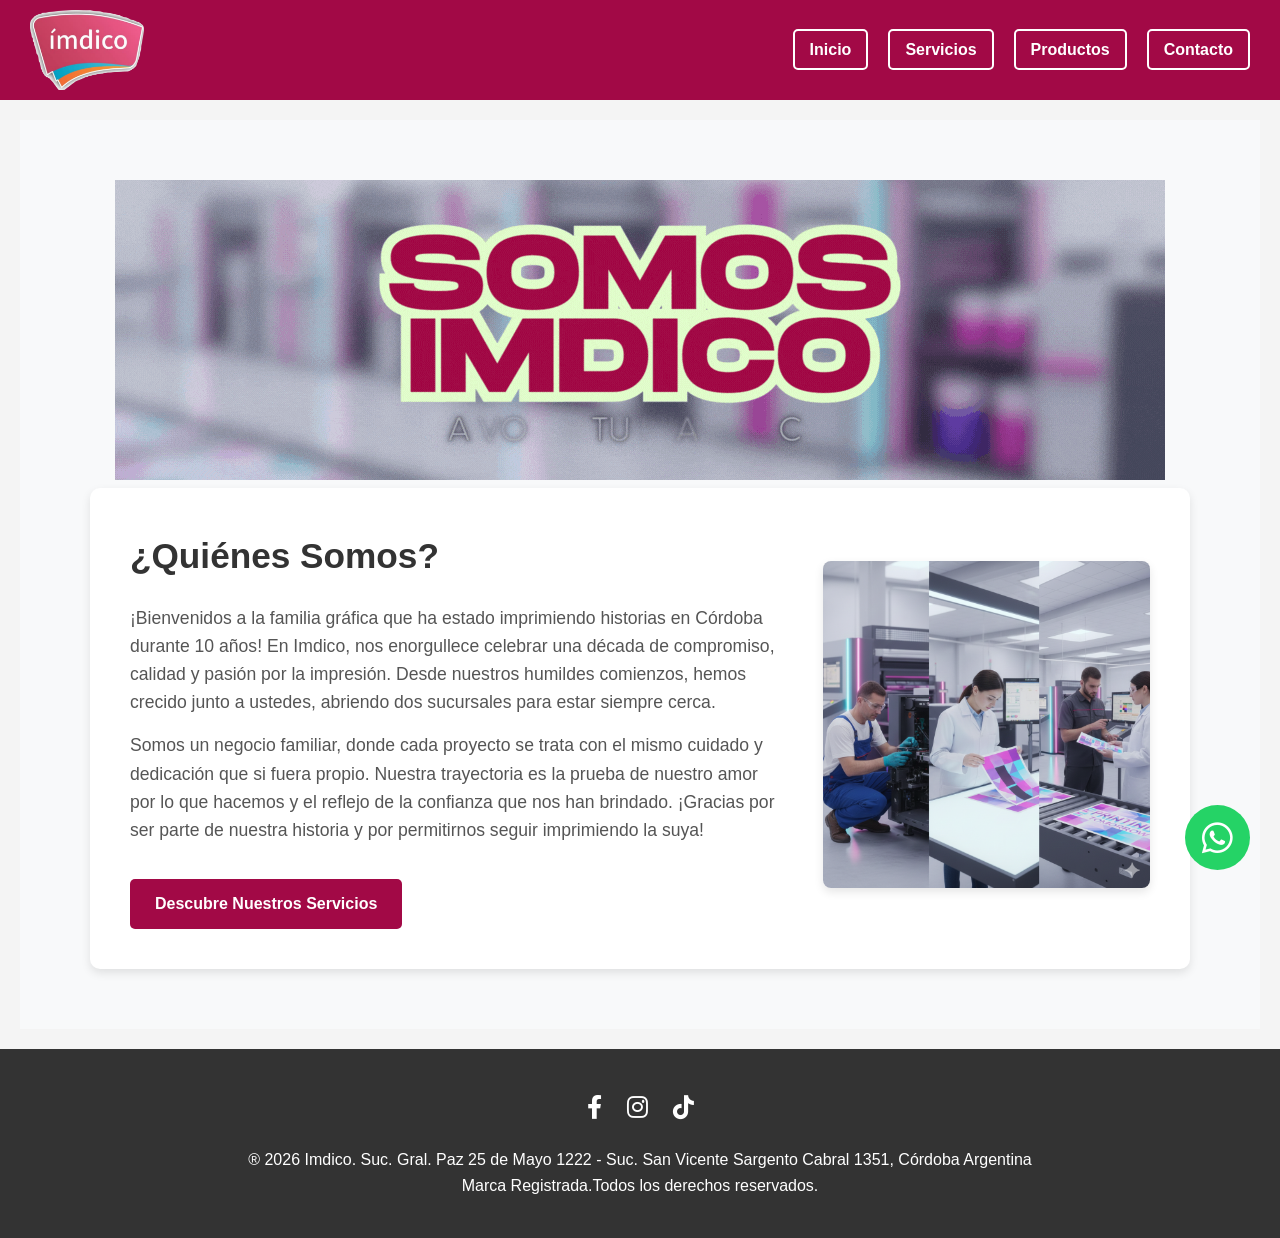
<file: index.html>
<!DOCTYPE html>
<html lang="es">
<head>
    <meta charset="UTF-8">
    <meta name="viewport" content="width=device-width, initial-scale=1.0">
    <title>Imdico - Pagina Oficial</title>
    <link rel="stylesheet" href="styles.css">
    <link rel="stylesheet" href="https://cdnjs.cloudflare.com/ajax/libs/font-awesome/6.0.0/css/all.min.css">

</head>


<body>

    <header class="navbar-alta">
        
        <div class="logo">
            <img src="recursos/Sin título-1.png" alt="Imdico">
        </div>
        
<nav class="botones-nav">
    <ul>
        <li><a href="index.html">Inicio</a></li>
        <li><a href="paginas/Servicios.html">Servicios</a></li> 
        <li><a href="paginas/productos.html">Productos</a></li>
        <li><a href="paginas/contacto.html">Contacto</a></li>
    </ul>
</nav>
        
    </header>

<main>
        <section id="inicio" class="seccion-inicio">
            <div class="banner-de-bienvenida">
                <img src="recursos/specials.gif" alt="inicio">
            </div>

            <div class="reseña-con-imagen">
                <div class="reseña-texto">
                    <h2>¿Quiénes Somos?</h2>
                    <p>
                       ¡Bienvenidos a la familia gráfica que ha estado imprimiendo historias en Córdoba durante 10 años! En Imdico, nos enorgullece celebrar una década de compromiso, calidad y pasión por la impresión. Desde nuestros humildes comienzos, hemos crecido junto a ustedes, abriendo dos sucursales para estar siempre cerca.
                    </p>
                    <p>
                       Somos un negocio familiar, donde cada proyecto se trata con el mismo cuidado y dedicación que si fuera propio. Nuestra trayectoria es la prueba de nuestro amor por lo que hacemos y el reflejo de la confianza que nos han brindado. ¡Gracias por ser parte de nuestra historia y por permitirnos seguir imprimiendo la suya!
                    </p>
                    <a href="paginas/Servicios.html" class="btn-principal">Descubre Nuestros Servicios</a>
                </div>
                <div class="imagen-destacada">
                    <img src="recursos/Gemini_Generated_Image_fgh7nwfgh7nwfgh7 (1).png" alt="Equipo">
                </div>
            </div>
        </section>
</main>


 <a href="https://wa.me/+54912345678" class="whatsapp-flotante" target="_blank" rel="noopener noreferrer">
    <i class="fab fa-whatsapp"></i>
</a>
    
<footer class="pie-pagina">
    <div class="contenedor-footer">
        <div class="redes-sociales">
            <a href="https://facebook.com" target="_blank" aria-label="Facebook">
                <i class="fab fa-facebook-f"></i>
            </a>
            <a href="https://instagram.com" target="_blank" aria-label="Instagram">
                <i class="fab fa-instagram"></i>
            </a>
            <a href="https://tiktok.com" target="_blank" aria-label="TikTok">
                <i class="fab fa-tiktok"></i>
            </a>
        </div>

        <div class="copyright">
            <p>&reg; 2026 Imdico. Suc. Gral. Paz 25 de Mayo 1222 - Suc. San Vicente Sargento Cabral 1351, Córdoba Argentina</p>
            <p>Marca Registrada.Todos los derechos reservados. </p>
        </div>
    </div>
</footer>

</body>
</html>
</file>
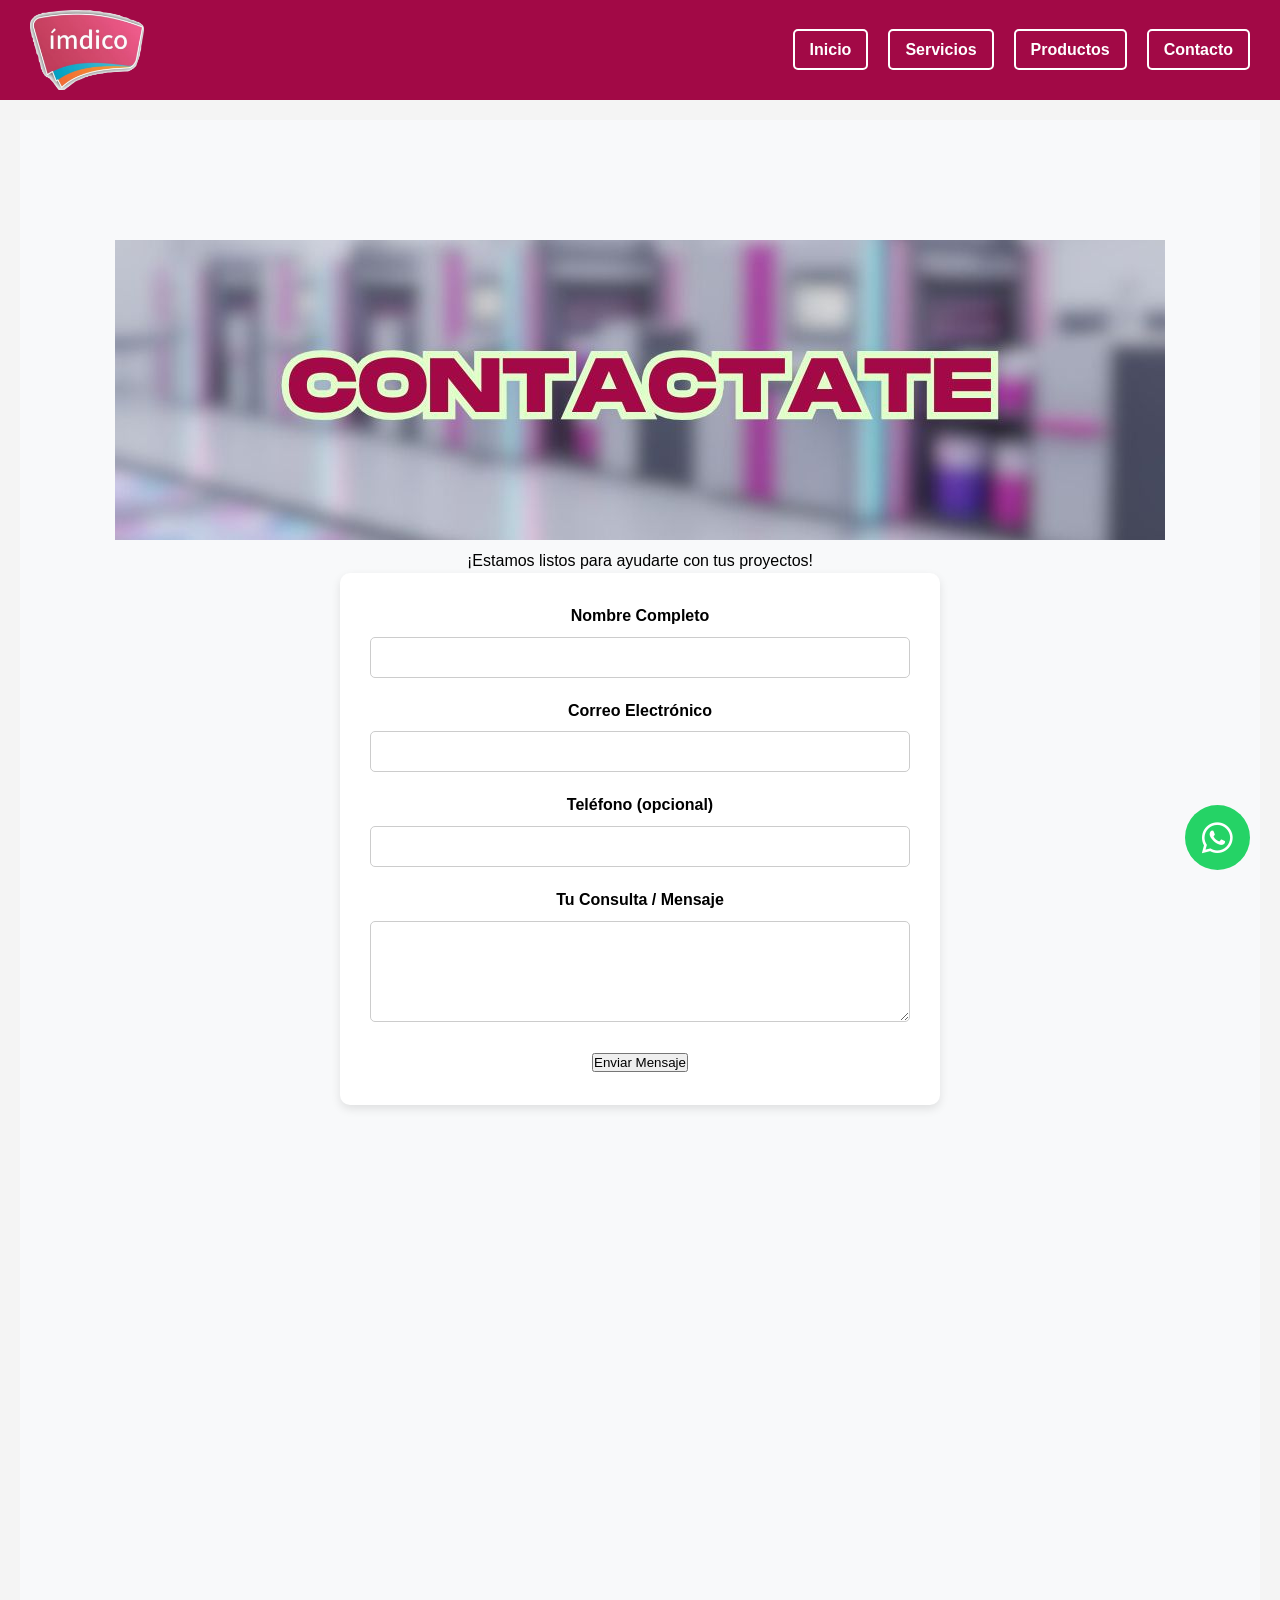
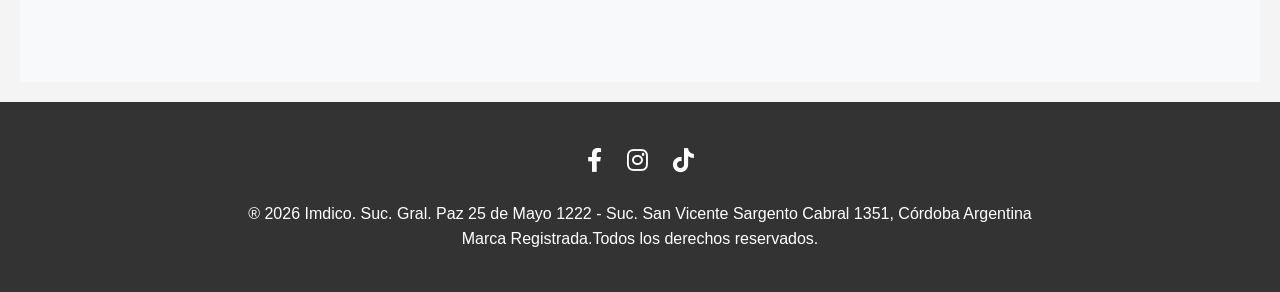
<file: paginas/contacto.html>
<!DOCTYPE html>
<html lang="es">
<head>
    <meta charset="UTF-8">
    <meta name="viewport" content="width=device-width, initial-scale=1.0">
    <title>Contactate</title>
    <link rel="stylesheet" href="../styles.css">
    <link rel="stylesheet" href="https://cdnjs.cloudflare.com/ajax/libs/font-awesome/6.0.0/css/all.min.css">
</head>
<body>

    <header class="navbar-alta">

        <div class="logo">
            <img src="../recursos/Sin título-1.png" alt="Logo">
        </div>
    
        <nav class="botones-nav">
            <ul>
                <li><a href="../index.html">Inicio</a></li>
                <li><a href="../paginas/Servicios.html">Servicios</a></li>
                <li><a href="../paginas/productos.html">Productos</a></li>
                <li><a href="../paginas/contacto.html">Contacto</a></li>
            </ul>
        </nav>
    </header>

    <main>
        <section id="inicio" class="seccion-inicio">
        <section id="contacto">
                <div class="banner-de-servicios">
                <img src="../recursos/cont.jpg" alt="inicio">

            <p class="subtitulo-contacto">¡Estamos listos para ayudarte con tus proyectos!</p>

        <div class="galeria-contactos">

            <article class="contenedor-contacto">
                
                <form action="procesar_formulario.php" method="POST" class="formulario-contacto">
                    
                    <div class="campo">
                        <label for="nombre">Nombre Completo</label>
                        <input type="text" id="nombre" name="nombre" required>
                    </div>

                    <div class="campo">
                        <label for="email">Correo Electrónico</label>
                        <input type="email" id="email" name="email" required>
                    </div>

                    <div class="campo">
                        <label for="telefono">Teléfono (opcional)</label>
                        <input type="tel" id="telefono" name="telefono">
                    </div>

                    <div class="campo">
                        <label for="consulta">Tu Consulta / Mensaje</label>
                        <textarea id="consulta" name="consulta" rows="5" required></textarea>
                    </div>

                    <button type="submit" class="btn-enviar">
                        Enviar Mensaje
                    </button>
                    
                </form>
                
                
            </article>

            <article class="mapa-google">
            <iframe src="https://www.google.com/maps/embed?pb=!1m18!1m12!1m3!1d851.2417615772969!2d-64.1665592!3d-31.415034!2m3!1f0!2f0!3f0!3m2!1i1024!2i768!4f13.1!3m3!1m2!1s0x9432a2a3ec248a13%3A0x3ee676d84c63906e!2sImdico%20General%20Paz!5e0!3m2!1ses-419!2sar!4v1768004236449!5m2!1ses-419!2sar"
             width="600" 
             height="450" 
             style="border:0;" 
             allowfullscreen="" 
             loading="lazy" 
             referrerpolicy="no-referrer-when-downgrade">
            </iframe>
        </article>

        </div>  

        </section>
        

    </main>



    <a href="https://wa.me/+54912345678" class="whatsapp-flotante" target="_blank">
        <i class="fab fa-whatsapp"></i>
    </a>

<footer class="pie-pagina">
    <div class="contenedor-footer">
        <div class="redes-sociales">
            <a href="https://facebook.com" target="_blank" aria-label="Facebook">
                <i class="fab fa-facebook-f"></i>
            </a>
            <a href="https://instagram.com" target="_blank" aria-label="Instagram">
                <i class="fab fa-instagram"></i>
            </a>
            <a href="https://tiktok.com" target="_blank" aria-label="TikTok">
                <i class="fab fa-tiktok"></i>
            </a>
        </div>

        <div class="copyright">
           <p>&reg; 2026 Imdico. Suc. Gral. Paz 25 de Mayo 1222 - Suc. San Vicente Sargento Cabral 1351, Córdoba Argentina</p>
            <p>Marca Registrada.Todos los derechos reservados. </p>
        </div>
    </div>
</footer>

</body>
</html>
</file>
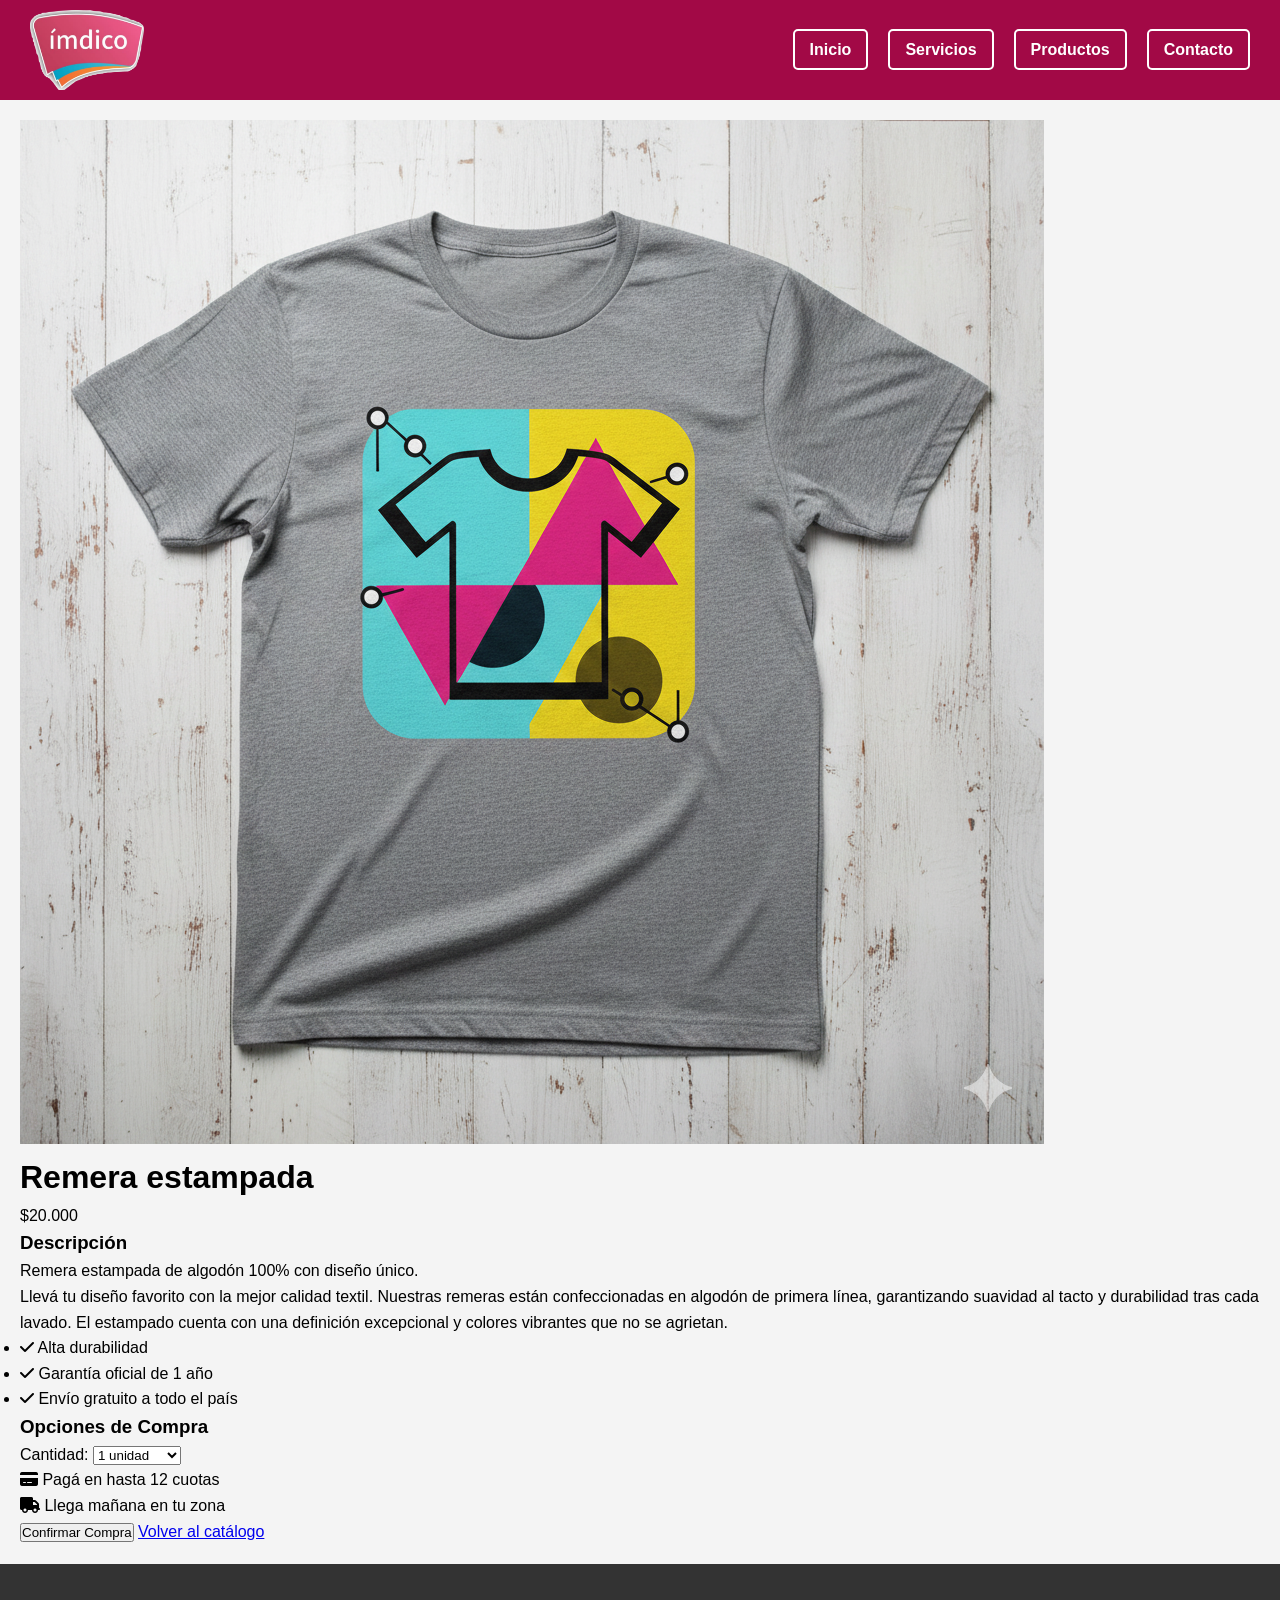
<file: paginas/detallecompra.html>
<!DOCTYPE html>
<html lang="es">
<head>
    <meta charset="UTF-8">
    <meta name="viewport" content="width=device-width, initial-scale=1.0">
    <title>Detalle del Producto - TuEmpresa</title>
    <link rel="stylesheet" href="../styles.css">
    <link rel="stylesheet" href="https://cdnjs.cloudflare.com/ajax/libs/font-awesome/6.0.0/css/all.min.css">
</head>
<body>

    <header class="navbar-alta">
        <div class="logo">
            <img src="../recursos/Sin título-1.png" alt="Logo">
        </div>
        <nav class="botones-nav">
            <ul>
                <li><a href="../index.html">Inicio</a></li>
                <li><a href="../paginas/servicios.html">Servicios</a></li>
                <li><a href="../paginas/productos.html">Productos</a></li>
                <li><a href="../paginas/contacto.html">Contacto</a></li>
            </ul>
        </nav>
    </header>

    <main class="contenedor-producto">
        <div class="detalle-grid">
            <div class="producto-imagen">
                <img src="../recursos/remeraz.png" alt="Producto Principal">
            </div>

            <div class="producto-info">
                <h1>Remera estampada</h1>
                <p class="precio-grande">$20.000</p>
                
                <div class="descripcion-corta">
                    <h3>Descripción</h3>
                    <p>Remera estampada de algodón 100% con diseño único.</p>
                    <p>Llevá tu diseño favorito con la mejor calidad textil. Nuestras remeras están confeccionadas en algodón de primera línea, garantizando suavidad al tacto y durabilidad tras cada lavado. El estampado cuenta con una definición excepcional y colores vibrantes que no se agrietan.</p>
                    <ul>
                        <li><i class="fas fa-check"></i> Alta durabilidad</li>
                        <li><i class="fas fa-check"></i> Garantía oficial de 1 año</li>
                        <li><i class="fas fa-check"></i> Envío gratuito a todo el país</li>
                    </ul>
                </div>

                <div class="opciones-compra">
                    <h3>Opciones de Compra</h3>
                    
                    <div class="selector-opcion">
                        <label for="cantidad">Cantidad:</label>
                        <select id="cantidad">
                            <option value="1">1 unidad</option>
                            <option value="2">2 unidades</option>
                            <option value="3">3 unidades</option>
                        </select>
                    </div>

                    <div class="metodos-pago">
                        <p><i class="fas fa-credit-card"></i> Pagá en hasta 12 cuotas</p>
                        <p><i class="fas fa-truck"></i> Llega mañana en tu zona</p>
                    </div>

                    <button class="btn-comprar-final">Confirmar Compra</button>
                    <a href="../paginas/productos.html" class="link-volver">Volver al catálogo</a>
                </div>
            </div>
        </div>
    </main>

    <footer class="pie-pagina">
        </footer>

</body>
</html>
</file>
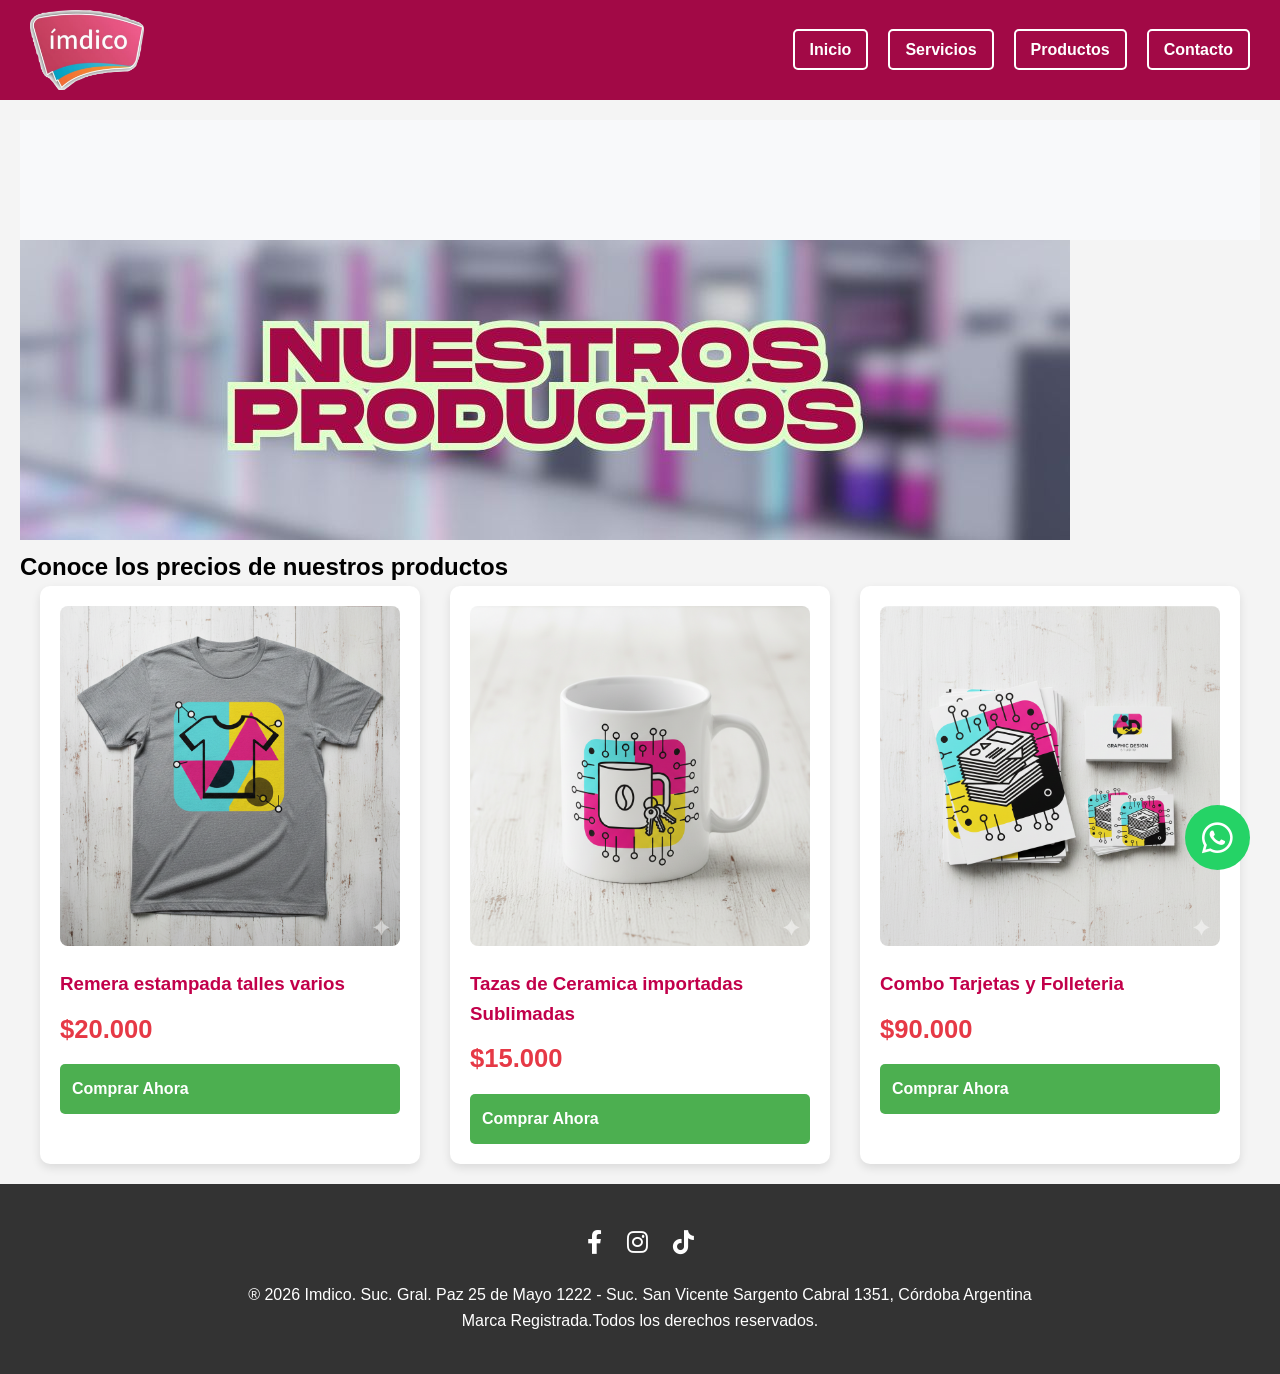
<file: paginas/productos.html>
<!DOCTYPE html>
<html lang="es">
<head>
    <meta charset="UTF-8">
    <meta name="viewport" content="width=device-width, initial-scale=1.0">
    <title>Nuestros Productos</title>
    <link rel="stylesheet" href="../styles.css">
    <link rel="stylesheet" href="https://cdnjs.cloudflare.com/ajax/libs/font-awesome/6.0.0/css/all.min.css">
</head>
<body>

    <header class="navbar-alta">

        <div class="logo">
            <img src="../recursos/Sin título-1.png" alt="Logo">
        </div>
    
        <nav class="botones-nav">
            <ul>
                <li><a href="../index.html">Inicio</a></li>
                <li><a href="../paginas/Servicios.html">Servicios</a></li>
                <li><a href="../paginas/productos.html">Productos</a></li>
                <li><a href="../paginas/contacto.html">Contacto</a></li>
            </ul>
        </nav>
    </header>

    <main>
        <section id="inicio" class="seccion-inicio"></section>
        <section>   
            <div class="banner-de-productos">
                <img src="../recursos/prdo.jpg" alt="inicio">
            </div>
        

        <section id="productos">
            <h2>Conoce los precios de nuestros productos</h2>
            
            <div class="galeria-productos">
                
                <article class="tarjeta-producto">
                    <img src="../recursos/remeraz.png" alt="Remera Estampada">
                    <h3>Remera estampada talles varios</h3>
                    <p class="precio">$20.000</p>
                    <a href="../paginas/detallecompra.html" class="btn-comprar">Comprar Ahora</a>
                </article>

                <article class="tarjeta-producto">
                    <img src="../recursos/tazaz.png" alt="Tazas Sublimadas">
                    <h3>Tazas de Ceramica importadas Sublimadas</h3>
                    <p class="precio">$15.000</p>
                    <a href="#" class="btn-comprar">Comprar Ahora</a>
                </article>

                <article class="tarjeta-producto">
                    <img src="../recursos/tarjetasyfooll.png" alt="Combo Tarjetas y Folleteria">
                    <h3>Combo Tarjetas y Folleteria</h3>
                    <p class="precio">$90.000</p>
                    <a href="#" class="btn-comprar">Comprar Ahora</a>
                </article>
                
                </div>
        </section>
        
    </main>

    <a href="https://wa.me/+54912345678" class="whatsapp-flotante" target="_blank">
        <i class="fab fa-whatsapp"></i>
    </a>

<footer class="pie-pagina">
    <div class="contenedor-footer">
        <div class="redes-sociales">
            <a href="https://facebook.com" target="_blank" aria-label="Facebook">
                <i class="fab fa-facebook-f"></i>
            </a>
            <a href="https://instagram.com" target="_blank" aria-label="Instagram">
                <i class="fab fa-instagram"></i>
            </a>
            <a href="https://tiktok.com" target="_blank" aria-label="TikTok">
                <i class="fab fa-tiktok"></i>
            </a>
        </div>

        <div class="copyright">
           <p>&reg; 2026 Imdico. Suc. Gral. Paz 25 de Mayo 1222 - Suc. San Vicente Sargento Cabral 1351, Córdoba Argentina</p>
            <p>Marca Registrada.Todos los derechos reservados. </p>
        </div>
    </div>
</footer>

</body>
</html>
</file>
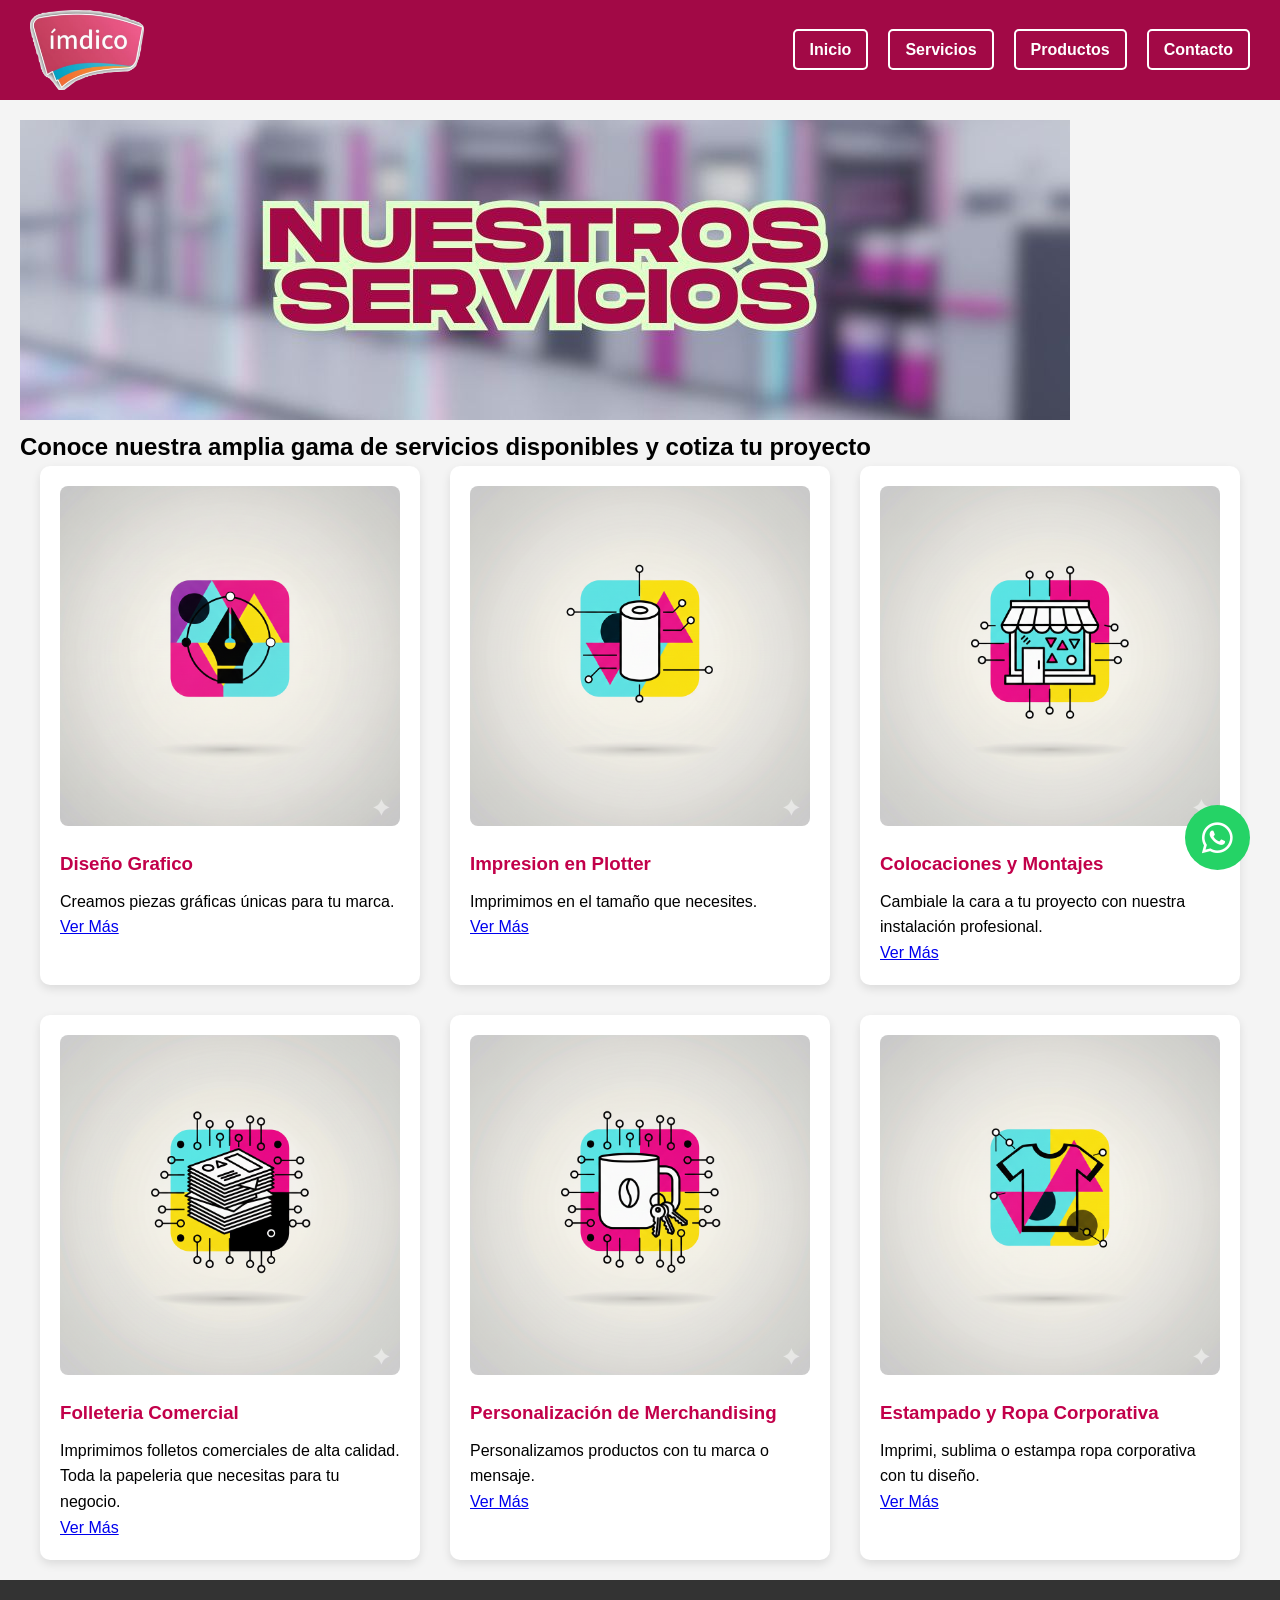
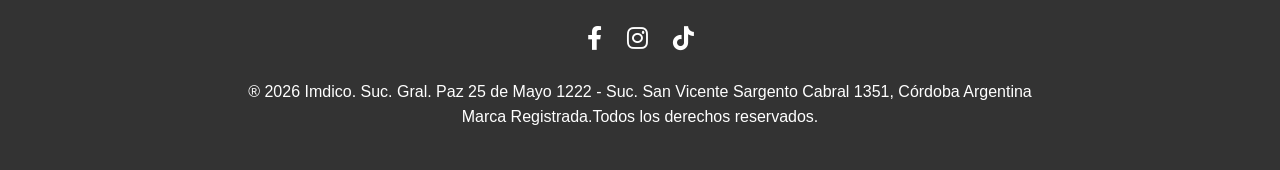
<file: paginas/Servicios.html>
<!DOCTYPE html>
<html lang="es">
<head>
    <meta charset="UTF-8">
    <meta name="viewport" content="width=device-width, initial-scale=1.0">
    <title>Nuestros Servicios</title>
    <link rel="stylesheet" href="../styles.css">
    <link rel="stylesheet" href="https://cdnjs.cloudflare.com/ajax/libs/font-awesome/6.0.0/css/all.min.css">
</head>
<body>

    <header class="navbar-alta">

        <div class="logo">
            <img src="../recursos/Sin título-1.png" alt="Logo">
        </div>
    
        <nav class="botones-nav">
            <ul>
                <li><a href="../index.html">Inicio</a></li>
                <li><a href="../paginas/Servicios.html">Servicios</a></li>
                <li><a href="../paginas/productos.html">Productos</a></li>
                <li><a href="../paginas/contacto.html">Contacto</a></li>
            </ul>
        </nav>
    </header>

     <main>
        <section id="servicios">

              <div class="banner-de-servicios">
                <img src="../recursos/serv.jpg" alt="inicio">
            </div>

            <h2>Conoce nuestra amplia gama de servicios disponibles y cotiza tu proyecto</h2>
            
            <div class="galeria-servicios">
                
                <article class="tarjeta-servicio">
                    <img src="../recursos/dis.png" alt="Diseño">
                    <h3>Diseño Grafico</h3>
                    <p>Creamos piezas gráficas únicas para tu marca.</p>
                    <a href="#" class="btn-info">Ver Más</a>
                </article>

                <article class="tarjeta-servicio">
                    <img src="../recursos/plan.png" alt="Impresion en Plotter">
                    <h3>Impresion en Plotter</h3>
                    <p>Imprimimos en el tamaño que necesites.</p>
                    <a href="#" class="btn-info">Ver Más</a>
                </article>

                <article class="tarjeta-servicio">
                    <img src="../recursos/coloc.png" alt="Colocaciones y Montajes">
                    <h3>Colocaciones y Montajes</h3>
                    <p>Cambiale la cara a tu proyecto con nuestra instalación profesional.</p>
                    <a href="#" class="btn-info">Ver Más</a>
                </article>

                <article class="tarjeta-servicio">
                    <img src="../recursos/fol.png" alt="Folleteria Comercial">
                    <h3>Folleteria Comercial</h3>
                    <p>Imprimimos folletos comerciales de alta calidad. Toda la papeleria que necesitas para tu negocio.</p>
                    <a href="#" class="btn-info">Ver Más</a>
                </article>

                <article class="tarjeta-servicio">
                    <img src="../recursos/perso.png" alt="Personalización de Merchandising">
                    <h3>Personalización de Merchandising</h3>
                    <p>Personalizamos productos con tu marca o mensaje.</p>
                    <a href="#" class="btn-info">Ver Más</a>
                </article>

                <article class="tarjeta-servicio">
                    <img src="../recursos/rem.png" alt="Estampado y Ropa Corporativa">
                    <h3>Estampado y Ropa Corporativa</h3>
                    <p>Imprimi, sublima o estampa ropa corporativa con tu diseño.</p>
                    <a href="#" class="btn-info">Ver Más</a>
                </article>
                
                </div>
        </section>

        </main>

    <a href="https://wa.me/+54912345678" class="whatsapp-flotante" target="_blank">
        <i class="fab fa-whatsapp"></i>
    </a>

<footer class="pie-pagina">
    <div class="contenedor-footer">
        <div class="redes-sociales">
            <a href="https://facebook.com" target="_blank" aria-label="Facebook">
                <i class="fab fa-facebook-f"></i>
            </a>
            <a href="https://instagram.com" target="_blank" aria-label="Instagram">
                <i class="fab fa-instagram"></i>
            </a>
            <a href="https://tiktok.com" target="_blank" aria-label="TikTok">
                <i class="fab fa-tiktok"></i>
            </a>
        </div>

        <div class="copyright">
           <p>&reg; 2026 Imdico. Suc. Gral. Paz 25 de Mayo 1222 - Suc. San Vicente Sargento Cabral 1351, Córdoba Argentina</p>
            <p>Marca Registrada.Todos los derechos reservados. </p>
        </div>
    </div>
</footer>

</body>
</html>
</file>
<file: styles.css>
@charset "UTF-8";
* {
  margin: 0;
  padding: 0;
  box-sizing: border-box;
}

body {
  font-family: Arial, sans-serif;
  background-color: #f4f4f4;
  line-height: 1.6;
  padding-top: 100px;
}

main {
  padding: 20px;
}

.navbar-alta {
  background-color: #a20946;
  height: 100px;
  color: white;
  display: flex;
  justify-content: space-between;
  align-items: center;
  padding: 0 20px;
  position: fixed;
  top: 0;
  left: 0;
  width: 100%;
  z-index: 1000;
}
.navbar-alta .logo img {
  height: 80px;
  width: auto;
  display: block;
  margin-left: 10px;
}
.navbar-alta .botones-nav ul {
  list-style: none;
  display: flex;
  margin-right: 10px;
}
.navbar-alta .botones-nav li {
  margin-left: 20px;
}
.navbar-alta .botones-nav a {
  text-decoration: none;
  color: white;
  font-weight: bold;
  padding: 10px 15px;
  border: 2px solid white;
  border-radius: 5px;
  transition: all 0.3s ease;
}
.navbar-alta .botones-nav a:hover {
  background-color: white;
  color: #333333;
}

.seccion-inicio {
  padding: 60px 20px;
  background-color: #f8f9fa;
  text-align: center;
}

.reseña-con-imagen {
  display: flex;
  align-items: center;
  gap: 40px;
  max-width: 1100px;
  margin: 0 auto;
  text-align: left;
  background-color: #ffffff;
  border-radius: 10px;
  box-shadow: 0 4px 10px rgba(0, 0, 0, 0.1);
  transition: transform 0.3s, box-shadow 0.3s;
}
.reseña-con-imagen:hover {
  transform: translateY(-5px);
  box-shadow: 0 8px 15px rgba(0, 0, 0, 0.15);
}
.reseña-con-imagen {
  padding: 40px;
}
.reseña-con-imagen .reseña-texto {
  flex: 2;
}
.reseña-con-imagen .reseña-texto h2 {
  font-size: 2.2em;
  color: #333333;
  margin-bottom: 20px;
}
.reseña-con-imagen .reseña-texto p {
  font-size: 1.1em;
  color: #555;
  margin-bottom: 15px;
}
.reseña-con-imagen .imagen-destacada {
  flex: 1;
}
.reseña-con-imagen .imagen-destacada img {
  max-width: 100%;
  height: auto;
  border-radius: 8px;
  box-shadow: 0 4px 10px rgba(0, 0, 0, 0.1);
}

.btn-principal {
  display: inline-block;
  padding: 12px 25px;
  background-color: #a20946;
  color: white;
  text-decoration: none;
  border-radius: 5px;
  font-weight: bold;
  margin-top: 20px;
  transition: all 0.3s ease;
}
.btn-principal:hover {
  background-color: #0056b3;
}

.galeria-servicios, .galeria-productos {
  display: grid;
  gap: 30px;
  max-width: 1200px;
  margin: 0 auto;
  grid-template-columns: repeat(3, 1fr);
}

.tarjeta-servicio, .tarjeta-producto {
  background-color: #ffffff;
  border-radius: 10px;
  box-shadow: 0 4px 10px rgba(0, 0, 0, 0.1);
  transition: transform 0.3s, box-shadow 0.3s;
}
.tarjeta-servicio:hover, .tarjeta-producto:hover {
  transform: translateY(-5px);
  box-shadow: 0 8px 15px rgba(0, 0, 0, 0.15);
}
.tarjeta-servicio, .tarjeta-producto {
  padding: 20px;
}
.tarjeta-servicio img, .tarjeta-producto img {
  width: 100%;
  object-fit: cover;
  border-radius: 8px;
  margin-bottom: 15px;
}
.tarjeta-servicio h3, .tarjeta-producto h3 {
  color: #c2004a;
  margin-bottom: 10px;
}

.tarjeta-producto {
  background-color: white;
}
.tarjeta-producto .precio {
  font-size: 1.6em;
  font-weight: bold;
  color: #e63946;
  margin-bottom: 15px;
}

.btn-comprar {
  display: block;
  width: 100%;
  padding: 12px;
  background-color: #4CAF50;
  color: white;
  text-decoration: none;
  border-radius: 5px;
  font-weight: bold;
}
.btn-comprar:hover {
  background-color: #45a049;
}

#contacto {
  padding: 60px 20px;
}
#contacto .contenedor-contacto {
  display: flex;
  justify-content: center;
  gap: 40px;
  max-width: 1000px;
  margin: 0 auto;
}

.formulario-contacto {
  flex-basis: 60%;
  background-color: white;
  padding: 30px;
  border-radius: 10px;
  box-shadow: 0 4px 10px rgba(0, 0, 0, 0.1);
}
.formulario-contacto .campo {
  margin-bottom: 20px;
}
.formulario-contacto .campo label {
  display: block;
  font-weight: bold;
  margin-bottom: 8px;
}
.formulario-contacto .campo input, .formulario-contacto .campo textarea {
  width: 100%;
  padding: 12px;
  border: 1px solid #ccc;
  border-radius: 5px;
}

.whatsapp-flotante {
  position: fixed;
  bottom: 30px;
  right: 30px;
  background-color: #25d366;
  color: white;
  width: 65px;
  height: 65px;
  border-radius: 50%;
  display: flex;
  justify-content: center;
  align-items: center;
  font-size: 35px;
  z-index: 1000;
  text-decoration: none;
  transition: all 0.3s ease;
}
.whatsapp-flotante:hover {
  background-color: #128c7e;
  transform: scale(1.1);
}

.pie-pagina {
  background-color: #333333;
  color: white;
  padding: 40px 20px;
  text-align: center;
}
.pie-pagina .redes-sociales {
  display: flex;
  justify-content: center;
  gap: 25px;
  margin-bottom: 20px;
}
.pie-pagina .redes-sociales a {
  color: white;
  font-size: 24px;
  transition: all 0.3s ease;
}
.pie-pagina .redes-sociales a:hover {
  transform: translateY(-5px);
}

@media (max-width: 800px) {
  body {
    padding-top: 170px;
  }
  .navbar-alta {
    height: auto;
    flex-direction: column;
    padding: 15px 10px;
  }
  .navbar-alta .botones-nav ul {
    display: grid;
    grid-template-columns: repeat(4, 1fr);
    gap: 10px;
  }
  .reseña-con-imagen {
    flex-direction: column;
    text-align: center;
  }
  .reseña-con-imagen .imagen-destacada {
    order: -1;
  }
  .galeria-servicios, .galeria-productos {
    grid-template-columns: repeat(2, 1fr);
  }
  .contenedor-contacto {
    flex-direction: column;
  }
}
@media (max-width: 600px) {
  .galeria-servicios, .galeria-productos {
    grid-template-columns: 1fr;
  }
  .whatsapp-flotante {
    width: 55px;
    height: 55px;
    font-size: 30px;
  }
}

/*# sourceMappingURL=styles.css.map */
</file>
